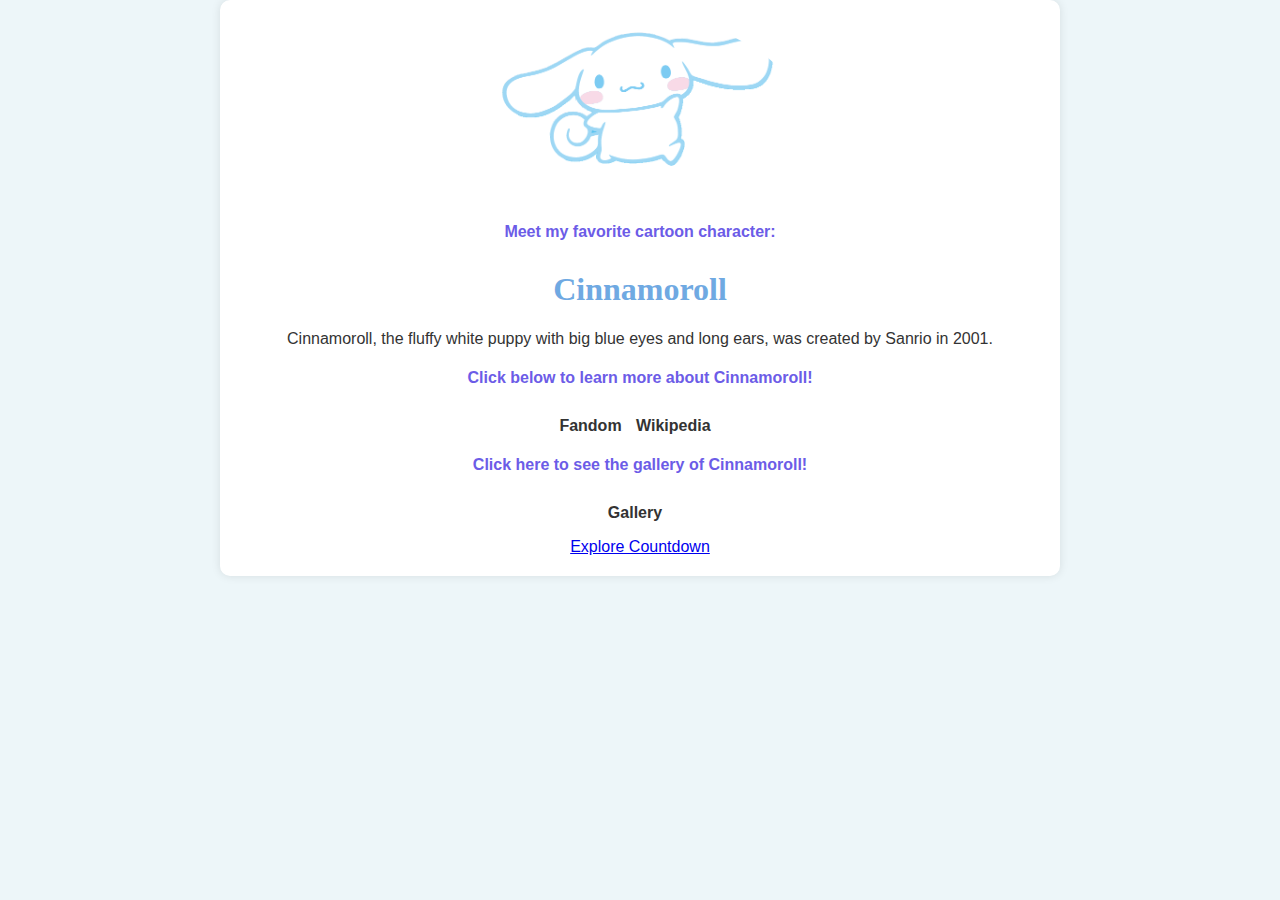
<file: index.html>
<!DOCTYPE html>
<html lang="en">
<head>
  <meta charset="UTF-8">
  <meta name="viewport" content="width=device-width, initial-scale=1.0">
  <title>Cinnamoroll</title>
  <link rel="stylesheet" href="style.css"> 
</head>
<body>

<header>
</header>

<main>
  <div class="wrapper">
    <img src="files/Cinnamoroll.jpg" alt="Cinnamoroll">
    <h4 class="subtitle">Meet my favorite cartoon character: </h4>
    <h1 class="name">Cinnamoroll</h1>

    <div class="right">
      <p class="bio">
        Cinnamoroll, the fluffy white puppy with big blue eyes and long ears, was created by Sanrio in 2001.
      </p>
      <h4 class="subtitle">Click below to learn more about Cinnamoroll!</h4>
      <ul class="social-links">
        <li><a href="https://hellokitty.fandom.com/wiki/Cinnamoroll">Fandom</a></li>
        <li><a href="https://en.wikipedia.org/wiki/Cinnamoroll">Wikipedia</a></li>
      </ul>
      <h4 class="subtitle">Click here to see the gallery of Cinnamoroll!</h4>
      <ul class="social-links">
        <li><a href="gallery.html">Gallery</a></li>
      </ul>
      <!-- Add button to direct to jsboom.html -->
      <a href="jsboom.html" class="button">Explore Countdown</a>
    </div>
  </div>
</main>

<footer>
</footer>

</body>
</html>
</file>
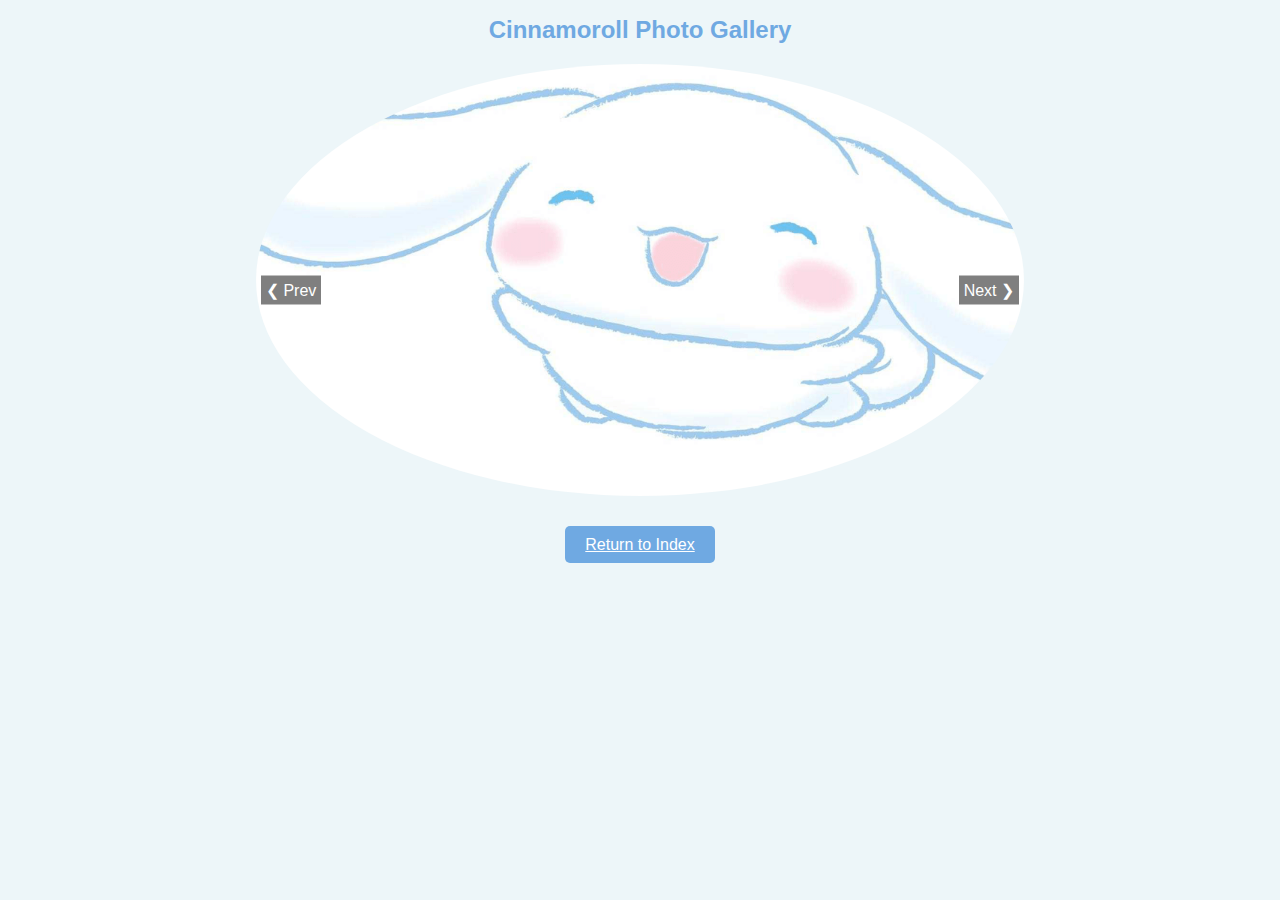
<file: gallery.html>
<!DOCTYPE html>
<html lang="en">
<head>
  <meta charset="UTF-8">
  <meta name="viewport" content="width=device-width, initial-scale=1.0">
  <title>Cinnamoroll Gallery</title>
  <link rel="stylesheet" href="style.css"> 
  <style>
    /* CSS for image carousel */
    .carousel {
      position: relative;
      max-width: 60%; /* Adjust the maximum width of the carousel */
      margin: 0 auto; /* Center the carousel horizontally */
      overflow: hidden;
    }
    .carousel img {
      display: block;
      width: 100%; /* Make the images fill the width of the carousel */
      height: auto; /* Maintain the aspect ratio */
      cursor: pointer; /* Change cursor to pointer when hovering over the image */
    }
    .prev, .next {
      position: absolute;
      top: 50%;
      transform: translateY(-50%);
      background-color: rgba(0, 0, 0, 0.5);
      color: white;
      padding: 5px; /* Adjust the padding */
      cursor: pointer;
      z-index: 1; /* Ensure the buttons appear above the image */
    }
    .prev {
      left: 5px; /* Adjust the distance from the left */
    }
    .next {
      right: 5px; /* Adjust the distance from the right */
    }
  </style>
</head>
<body>

<main>
  <h1 class="gallery-title">Cinnamoroll Photo Gallery</h1>

  <div class="carousel" onclick="toggleAutoPlay()">
    <img id="carousel-image" src="files/1.jpg" alt="Cinnamoroll">
    <a class="prev" onclick="changeSlide(-1)">&#10094; Prev</a>
    <a class="next" onclick="changeSlide(1)">Next &#10095;</a>
  </div>

  <div class="button-container">
    <a href="index.html" class="return-button">Return to Index</a>
  </div>
</main>

<footer>
</footer>

<script>
  // JavaScript for image carousel
  var currentSlide = 0;
  var images = [
    'files/1.jpg',
    'files/2.jpg',
    'files/3.jpg',
    'files/4.jpg',
    'files/5.jpg',
    'files/6.jpg'
  ];
  var totalSlides = images.length;
  var autoPlay = true;
  var timer;

  function changeSlide(direction) {
    currentSlide += direction;
    if (currentSlide >= totalSlides) {
      currentSlide = 0;
    } else if (currentSlide < 0) {
      currentSlide = totalSlides - 1;
    }
    document.getElementById('carousel-image').src = images[currentSlide];
  }

  function toggleAutoPlay() {
    if (autoPlay) {
      clearInterval(timer);
      autoPlay = false;
    } else {
      timer = setInterval(function() { changeSlide(1); }, 3000); // Automatically change slide every 3 seconds
      autoPlay = true;
    }
  }

  // Start automatic slide change
  timer = setInterval(function() { if (autoPlay) changeSlide(1); }, 3000); // Automatically change slide every 3 seconds
</script>

</body>
</html>
</file>
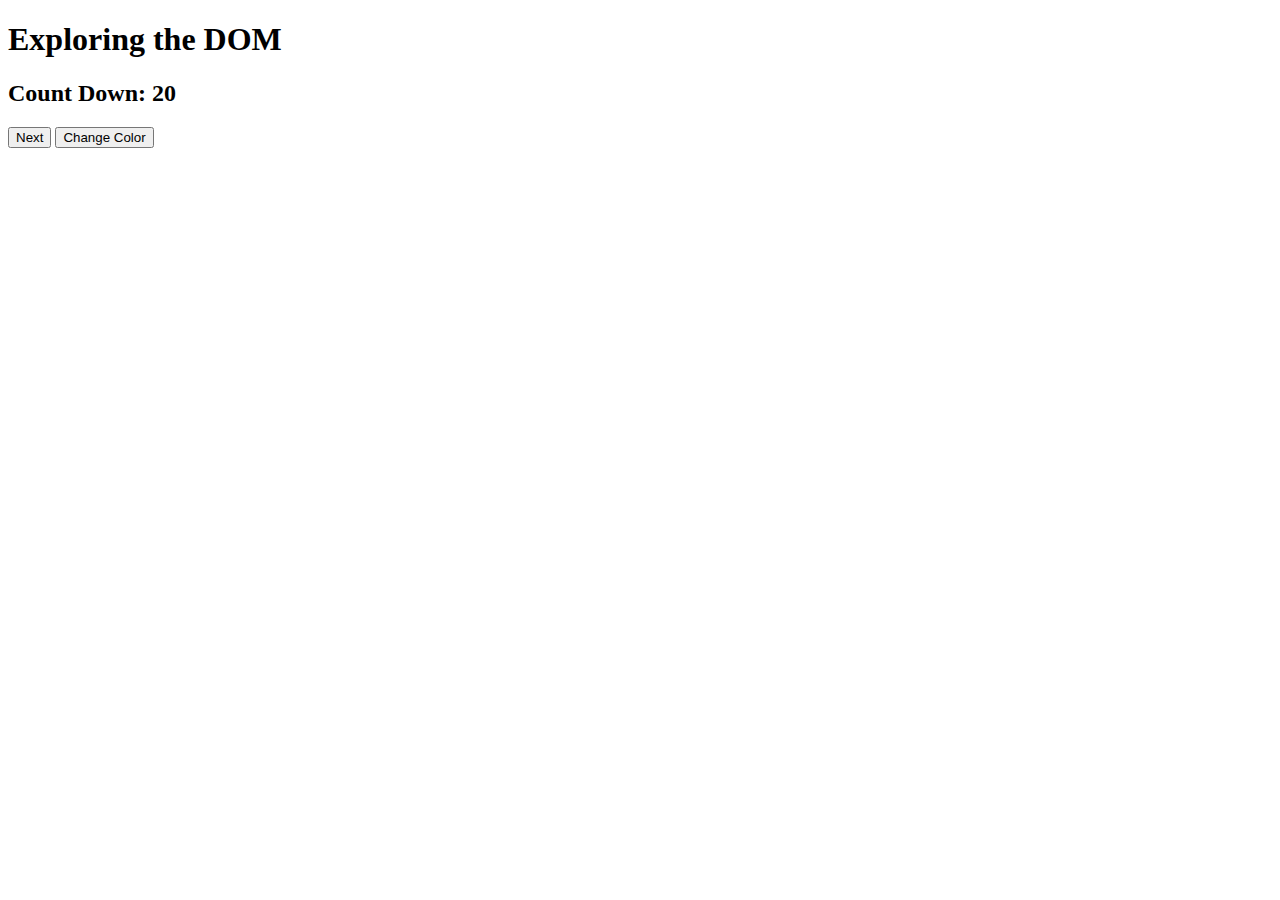
<file: jsboom.html>
<!DOCTYPE html>
<html lang="en">
<head>
    <meta charset="UTF-8">
    <meta name="viewport" content="width=device-width, initial-scale=1.0">
    <title>Fun DOM Exploration</title>
    <style>
        body {
            transition: background-color 0.5s ease-in-out;
        }
    </style>
</head>
<body>
    <h1>Exploring the DOM</h1>

    <h2>Count Down: <span id="count">20</span></h2>
    <button onclick="updateCount()">Next</button>

    <!-- Button to change background color -->
    <button onclick="changeBackgroundColor()">Change Color</button>

    <script>
        var i = 20;

        function updateCount() {
            i = i - 1;
            var countobj = document.getElementById("count");
            console.log("Updating object: " + countobj);

            // Calculate red component based on count
            var redValue = 255 - (i * (255 / 20)); // Adjusting for 20 steps from white (255,255,255) to red (255,0,0)

            // Set background color to a shade of red
            document.body.style.backgroundColor = "rgb(" + redValue + ", 0, 0)";

            if (i === 0) {
                // Perform something special when i reaches 0
                countobj.innerHTML = "<b>BOOM!</b>";
            } else {
                countobj.innerHTML = "<b>" + i + "</b>";
            }
        }

        // Function to change background color randomly
        function changeBackgroundColor() {
            var randomColor = '#' + Math.floor(Math.random()*16777215).toString(16);
            document.body.style.backgroundColor = randomColor;
        }
    </script>
</body>
</html>
</file>
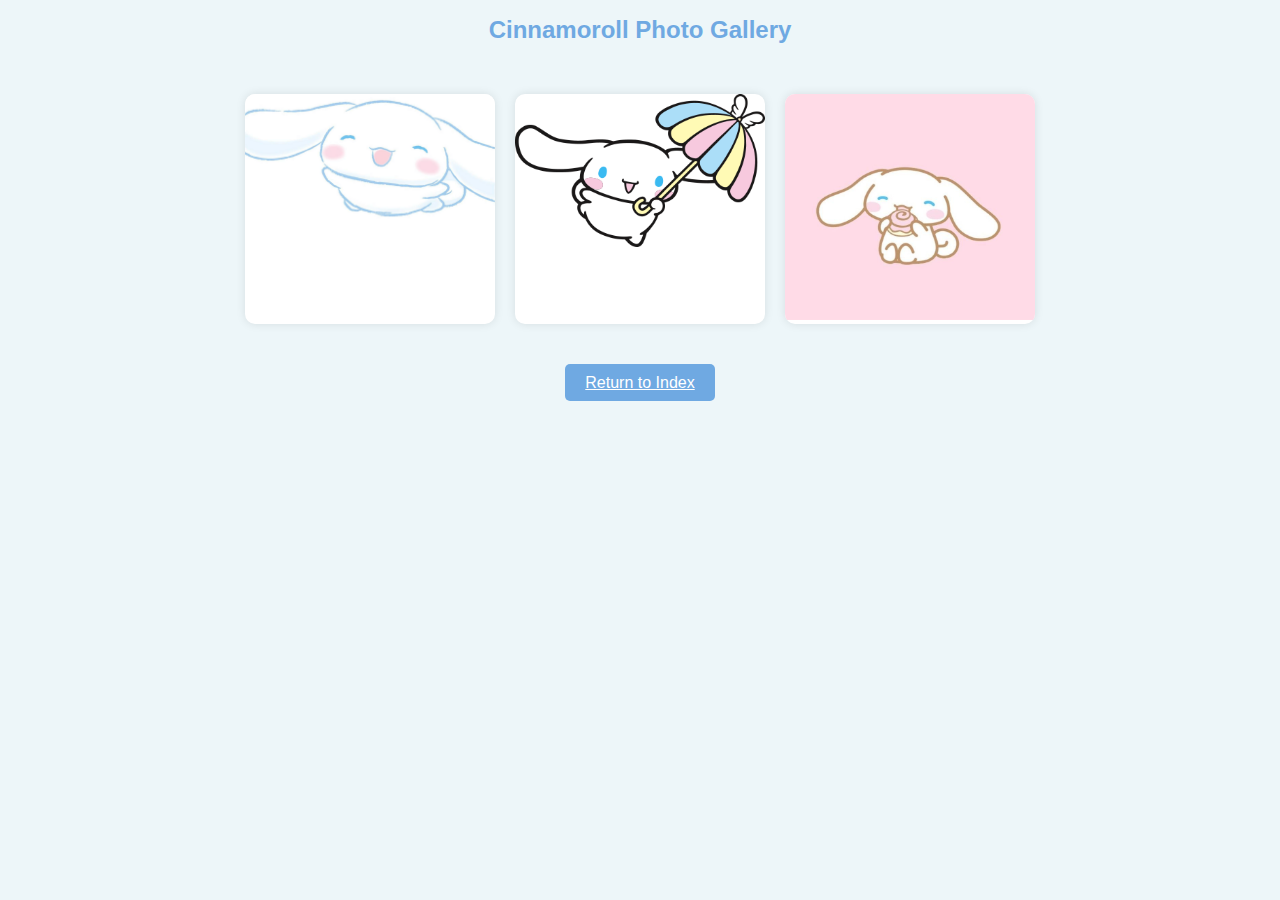
<file: newpage.html>
<!DOCTYPE html>
<html lang="en">
<head>
  <meta charset="UTF-8">
  <meta name="viewport" content="width=device-width, initial-scale=1.0">
  <title>Cinnamoroll Gallery</title>
  <style>
    body {
      font-family: 'Roboto', sans-serif;
      background-color: #edf6f9;
      color: #333;
      margin: 0;
      padding: 0;
    }
    .gallery {
      display: flex;
      flex-wrap: wrap;
      justify-content: center;
      padding: 20px;
    }
    .image {
      margin: 10px;
      background-color: #fff;
      border-radius: 10px;
      overflow: hidden;
      box-shadow: 0 0 10px rgba(0, 0, 0, 0.1);
    }
    .image img {
      width: 250px; 
      height: auto;
    }
    .button-container {
      text-align: center;
      margin-top: 20px;
    }
    .return-button {
      padding: 10px 20px;
      background-color: #6fa9e2;
      color: #fff;
      border: none;
      border-radius: 5px;
      font-size: 16px;
      cursor: pointer;
      transition: background-color 0.3s ease;
    }
    .return-button:hover {
      background-color: #5b92cb; 
    }
    .gallery-title {
      text-align: center;
      margin-bottom: 20px;
      font-size: 24px;
      color: #6fa9e2;
    }
  </style>
</head>
<body>

<h1 class="gallery-title">Cinnamoroll Photo Gallery</h1>

<div class="gallery">
  <div class="image">
    <img src="files/1.jpg" alt="Cinnamoroll 1">
  </div>
  <div class="image">
    <img src="files/2.jpg" alt="Cinnamoroll 2">
  </div>
  <div class="image">
    <img src="files/3.jpg" alt="Cinnamoroll 3">
  </div>
</div>

<div class="button-container">
  <a href="index.html" class="return-button">Return to Index</a>
</div>

</body>
</html>
</file>
<file: style.css>
body {
  font-family: 'Roboto', sans-serif;
  background-color: #edf6f9;
  color: #333;
  margin: 0;
  padding: 0;
}

.wrapper {
  max-width: 800px;
  margin: 0 auto;
  padding: 20px;
  text-align: center;
  background-color: #fff;
  border-radius: 10px;
  box-shadow: 0 0 10px rgba(0, 0, 0, 0.1);
}

.bio {
  text-align: center;
}

img {
  width: 300px;
  height: auto;
  border-radius: 50%;
  margin-bottom: 20px;
}

.name {
  font-family: 'Pacifico', cursive;
  color: #6fa9e2;
  margin-top: 0;
}

.subtitle {
  font-family: 'Open Sans', sans-serif;
  color: #6c5ce7;
  margin-bottom: 30px;
}

.social-links {
  list-style-type: none;
  padding: 0;
}

.social-links li {
  display: inline;
  margin-right: 10px;
}

.social-links li a {
  color: #333;
  text-decoration: none;
  font-weight: bold;
  font-size: 16px;
  transition: color 0.3s ease;
}

.social-links li a:hover {
  color: #6c5ce7;
}

.gallery-title {
  text-align: center;
  margin-bottom: 20px;
  font-size: 24px;
  color: #6fa9e2;
  width: 100%;
}

.gallery {
  display: flex;
  flex-wrap: wrap;
  justify-content: center;
  padding: 20px;
}

.image {
  margin: 10px;
  background-color: #fff;
  border-radius: 10px;
  overflow: hidden;
  box-shadow: 0 0 10px rgba(0, 0, 0, 0.1);
}

.image img {
  width: 250px;
  height: auto;
}

.button-container {
  text-align: center;
  margin-top: 20px;
}

.return-button {
  padding: 10px 20px;
  background-color: #6fa9e2;
  color: #fff;
  border: none;
  border-radius: 5px;
  font-size: 16px;
  cursor: pointer;
  transition: background-color 0.3s ease;
}

.return-button:hover {
  background-color: #5b92cb;
}
</file>
